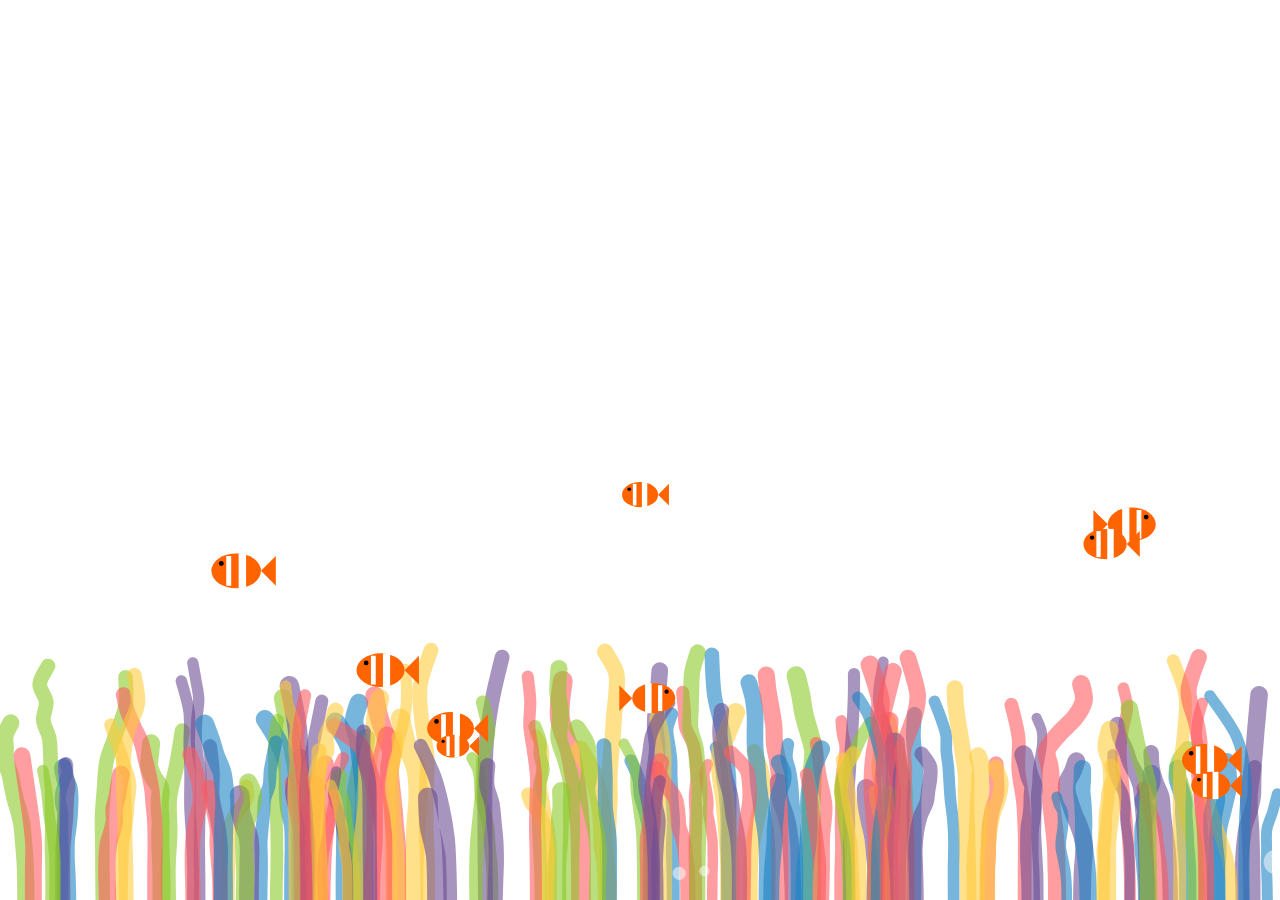
<file: week1/index.html>
<!DOCTYPE html>
<html lang="en">
  <head>
    <meta charset="utf-8" />
    <meta name="viewport" content="width=device-width, initial-scale=1.0">

    <title>Sketch</title>

    <link rel="stylesheet" type="text/css" href="style.css">
  </head>

  <body>
    <iframe id="myIframe" src="https://www.et.tku.edu.tw" frameborder="0"></iframe>
    <script src="libraries/p5.min.js"></script>
    <script src="libraries/p5.sound.min.js"></script>
    <script src="sketch.js"></script>
  </body>
</html>
</file>
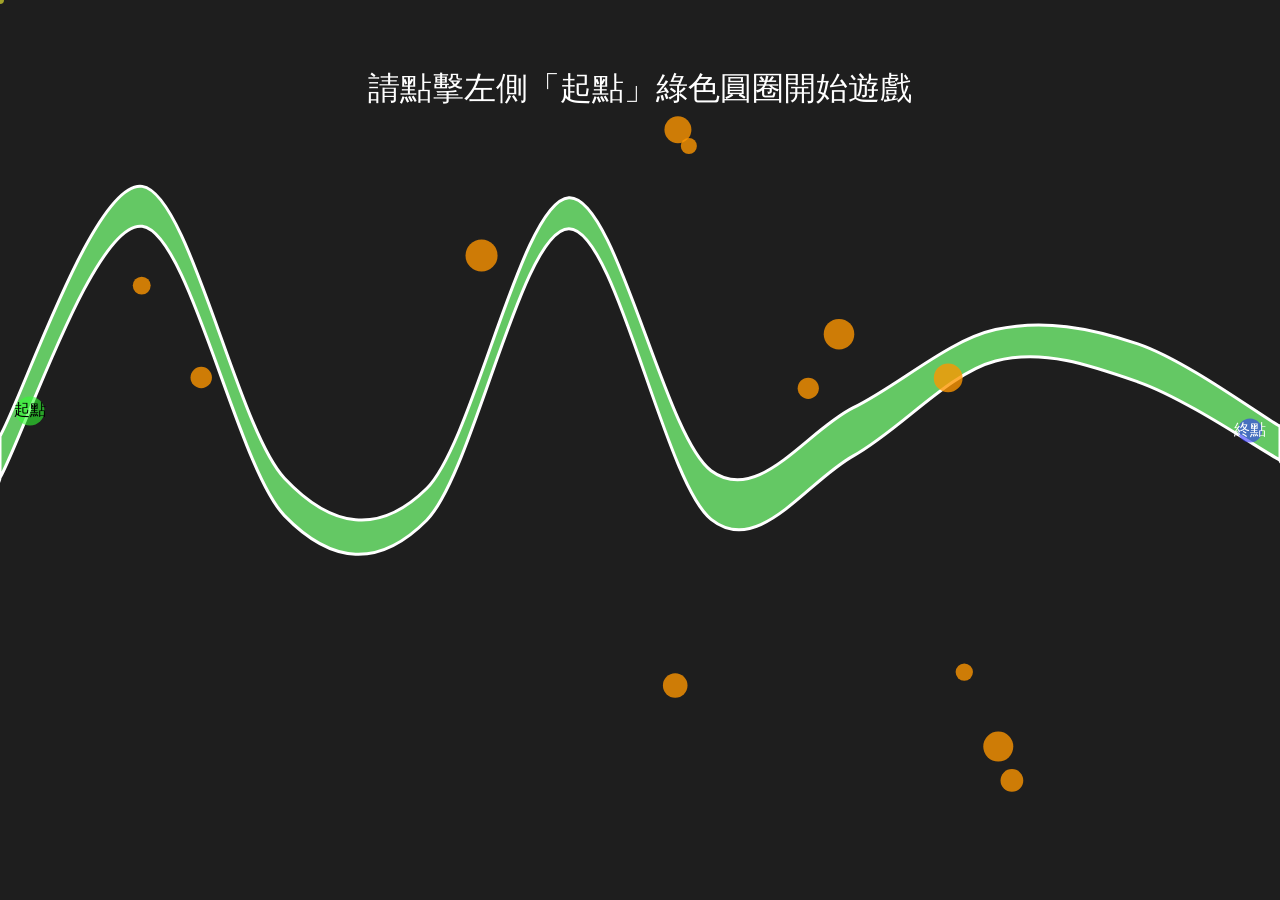
<file: week2/index.html>
<!DOCTYPE html>
<html lang="en">
  <head>
    <meta charset="utf-8" />
    <meta name="viewport" content="width=device-width, initial-scale=1.0">

    <title>Sketch</title>

    <link rel="stylesheet" type="text/css" href="style.css">

    <script src="libraries/p5.min.js"></script>
    <script src="libraries/p5.sound.min.js"></script>
  </head>

  <body>
    <script src="sketch.js"></script>
  </body>
</html>
</file>
<file: week1/style.css>
html, body {
  margin: 0;
  padding: 0;
  overflow: hidden; /* 防止滾動條出現 */
}

canvas {
  display: block;
  position: fixed; /* 固定在視窗上 */
  top: 0;
  left: 0;
  width: 100vw; /* 佔滿整個視窗寬度 */
  height: 100vh; /* 佔滿整個視窗高度 */
  z-index: 1; /* 確保在iframe上方 */
  background-color: transparent; /* 使畫布背景透明 */
  pointer-events: none; /* 允許滑鼠事件穿透畫布 */
}

#myIframe {
  position: absolute;
  width: 80vw;
  height: 80vh;
  top: 50%;
  left: 50%;
  transform: translate(-50%, -50%); /* 置中 */
  z-index: 0; /* 確保在canvas下方 */
}
</file>
<file: week2/style.css>
html, body {
  margin: 0;
  padding: 0;
}

canvas {
  display: block;
}
</file>
